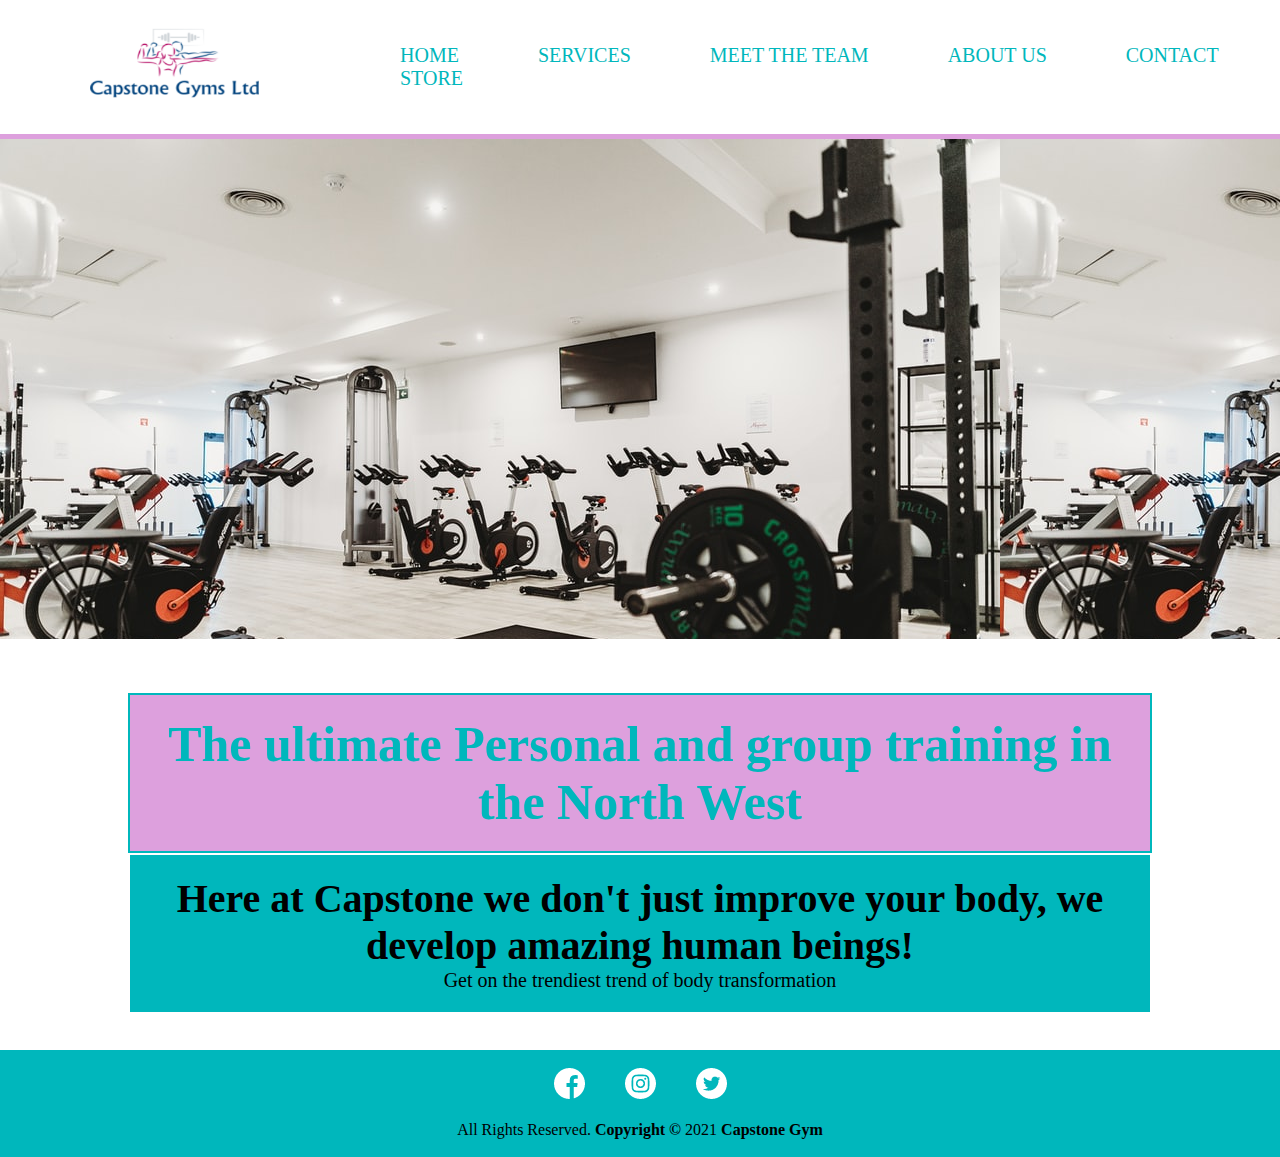
<file: index.html>
<!DOCTYPE html>
<html lang="en">

<head>
    <meta charset="UTF-8">
    <meta http-equiv="X-UA-Compatible" content="IE=edge">
    <meta name="viewport" content="width=device-width, initial-scale=1.0">
    <link rel="stylesheet" href="css/background.css">
    <title>Home - Capstone Gym</title>
</head>

<body>

    <div class="navbar">
    <a href="index.html"> <img src="images/CGLTD.PNG" height="130" width="300"></a>
        <nav>
            <ul>
                <li><a href="index.html">Home</a></li>
                <li><a href="services.html">Services</a></li>
                <li><a href="team.html">Meet the Team</a></li>
                <li><a href="About.html">About Us</a></li>
                <li><a href="contact.html">Contact</a></li>
                <li><a href="store.html">Store</a></li>
                
            </ul>
        </nav>
    </div>

    <div class="background">
</div><br /><br /><br />
        <div class="header" style=" width:80%;  margin-left:auto;  margin-right:auto;">        
        <h1>The ultimate Personal and group training in the North West</h1>  
    </div>
        <div class="content" style=" width:80%;  margin-left:auto;  margin-right:auto;">
        <h1>Here at Capstone we don't just improve your body, we develop amazing human beings!</h1>
        <p>Get on the trendiest trend of body transformation</p>
    </div>
    
    <br /><br />

<div id="footer">
<br />
    <a href="https://www.facebook.com/"><img src="images/fb.png" alt="fb"></a>&nbsp &nbsp&nbsp &nbsp&nbsp &nbsp
        <a href="https://www.instagram.com/"><img src="images/ig.png" alt="ig"></a>&nbsp &nbsp&nbsp &nbsp&nbsp &nbsp
        <a href="https://www.twitter.com/"><img src="images/twitter.png" alt="twitter"></a>
        <br/><br/>
<p>All Rights Reserved.<strong> Copyright &#169; </strong> 2021 <strong>Capstone Gym </strong></p><br/>
    
    </div>

</body>

</html>
</file>
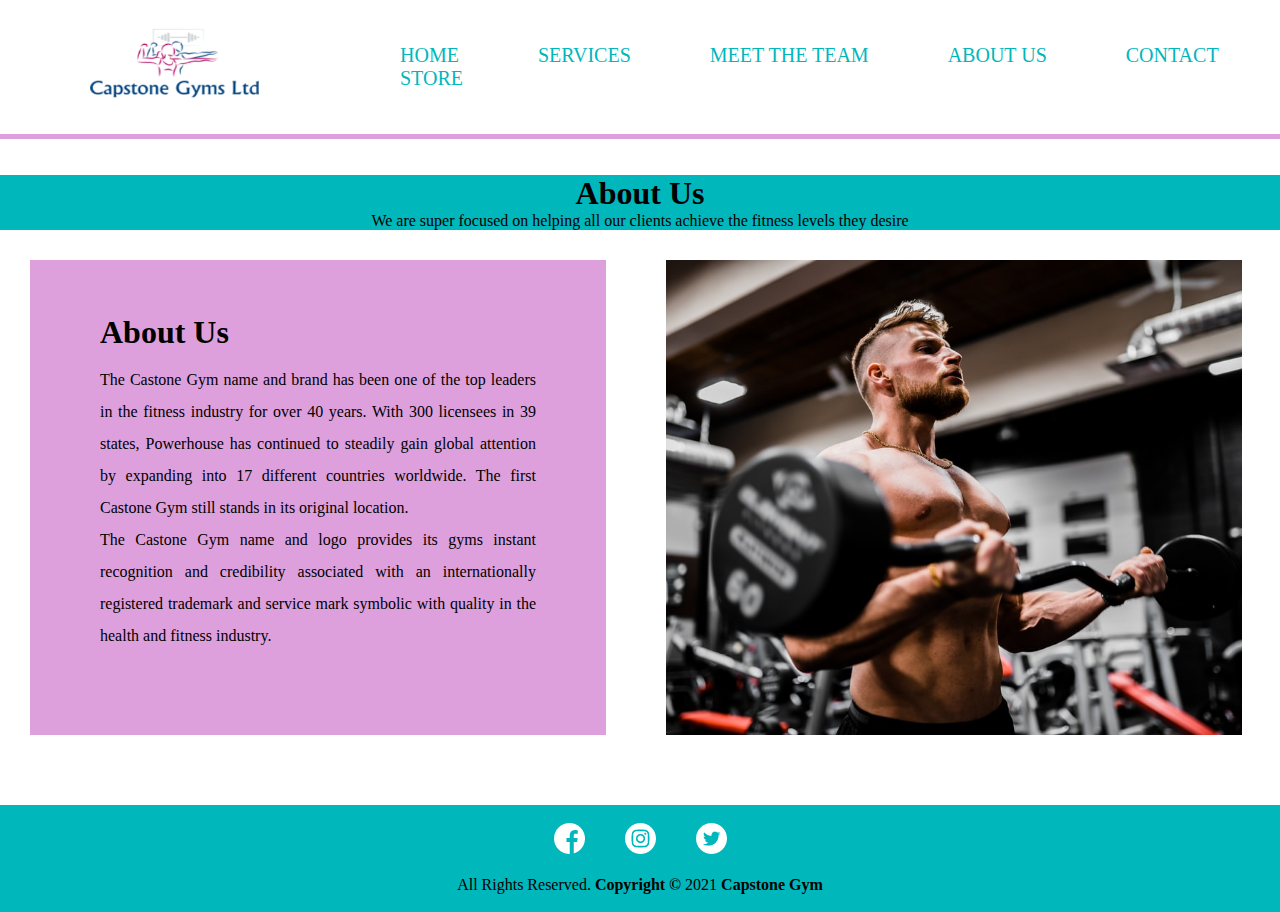
<file: About.html>
<!DOCTYPE html>
<html lang="en">
<head>
    <meta charset="UTF-8">
    <meta http-equiv="X-UA-Compatible" content="IE=edge">
    <meta name="viewport" content="width=device-width, initial-scale=1.0">
    <link rel="stylesheet" href="css/background.css">
    <title>About - Capstone Gym</title>
</head>

<body>
    <div class="navbar">
    <a href="index.html"> <img src="images/CGLTD.PNG" height="130" width="300"></a>
        <nav>
            <ul>
                <li><a href="index.html">Home</a></li>
                <li><a href="services.html">Services</a></li>
                <li><a href="team.html">Meet the Team</a></li>
                <li><a href="About.html">About Us</a></li>
                <li><a href="contact.html">Contact</a></li>
                <li><a href="store.html">Store</a></li>
            </ul>
        </nav>
    </div>
    <br /><br />
    <div class="about-section">
        <h1 style="text-align:center">About Us</h1>
        <p style="text-align:center">We are super focused on helping all our clients achieve the fitness levels they desire</p>
    
    </div>
    


    <div class="column-2">
            <h1>About Us</h1>
            <p style=" text-align: justify;">
            
            The Castone Gym name and brand has been one of the top leaders in the fitness industry for over 40 years. With 300 licensees in 39 states, Powerhouse has continued to steadily gain global attention by expanding into 17 different countries worldwide. The first Castone Gym still stands in its original location.
            </p><p style=" text-align: justify;">
The Castone Gym name and logo provides its gyms instant recognition and credibility associated with an internationally registered trademark and service mark symbolic with quality in the health and fitness industry.

</p>
        </div>
        <div class="column-2 large-profile">
</div>
    
    <div id="footer">
<br />
    <a href="https://www.facebook.com/"><img src="images/fb.png" alt="fb"></a>&nbsp &nbsp&nbsp &nbsp&nbsp &nbsp
        <a href="https://www.instagram.com/"><img src="images/ig.png" alt="ig"></a>&nbsp &nbsp&nbsp &nbsp&nbsp &nbsp
        <a href="https://www.twitter.com/"><img src="images/twitter.png" alt="twitter"></a>
        <br/><br/>
<p>All Rights Reserved.<strong> Copyright &#169; </strong> 2021 <strong>Capstone Gym </strong></p><br/>
    
    </div>
</body>
</html>
</file>
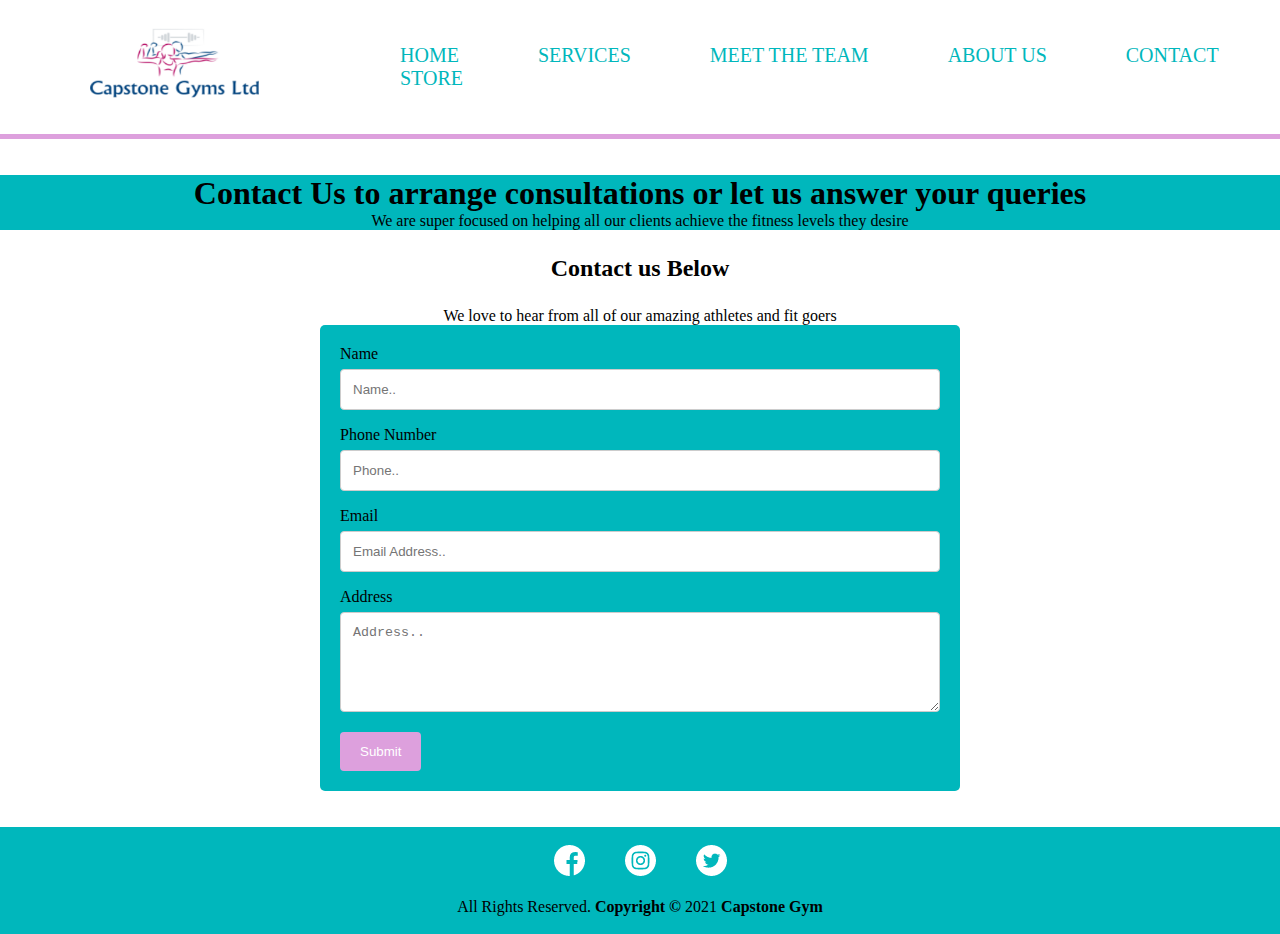
<file: contact.html>
<!DOCTYPE html>
<html lang="en">
<head>
    <meta charset="UTF-8">
    <meta http-equiv="X-UA-Compatible" content="IE=edge">
    <meta name="viewport" content="width=device-width, initial-scale=1.0">
    <title>Contact - Capstone Gym</title>
    <link rel="stylesheet" href="css/background.css">
</head>

<body>
    <div class="navbar">
    <a href="index.html"> <img src="images/CGLTD.PNG" height="130" width="300"></a>
        <nav>
            <ul>
                <li><a href="index.html">Home</a></li>
                <li><a href="services.html">Services</a></li>
                <li><a href="team.html">Meet the Team</a></li>
                <li><a href="About.html">About Us</a></li>
                <li><a href="contact.html">Contact</a></li>
                <li><a href="store.html">Store</a></li>
            </ul>
        </nav>
    </div>
    <br /> <br />
    <div class="about-section">

        <h1 style="text-align: center">Contact Us to arrange consultations or let us answer your queries</h1>
        <p style="text-align:center">We are super focused on helping all our clients achieve the fitness levels they desire</p>
    
    </div>
    <div class="Contact">
        <h2 style="text-align:center">Contact us Below</h2>
        <p style="text-align:center">We love to hear from all of our amazing athletes and fit goers</p>

        <div class="container">
    <form action="/action_page.php">
        <label for="Name">Name</label>
        <input type="text" id="Name" name="Name" placeholder="Name.." required>

    <label for="phone">Phone Number</label>
    <input type="text" id="phone" name="phone" placeholder="Phone.." required>
    <br />
    
    <label for="Email">Email</label>
    <input type="text" id="Email" name="Email Address" placeholder="Email Address.." required>
    
    <label for="Address">Address</label>
    <textarea id="Address" name="Address" placeholder="Address.." style="height:100px"></textarea>
    <br />
    <input type="submit" value="Submit">
    </div>
    <br/><br/>
    <div id="footer">
<br />
    <a href="https://www.facebook.com/"><img src="images/fb.png" alt="fb"></a>&nbsp &nbsp&nbsp &nbsp&nbsp &nbsp
        <a href="https://www.instagram.com/"><img src="images/ig.png" alt="ig"></a>&nbsp &nbsp&nbsp &nbsp&nbsp &nbsp
        <a href="https://www.twitter.com/"><img src="images/twitter.png" alt="twitter"></a>
        <br/><br/>
<p>All Rights Reserved.<strong> Copyright &#169; </strong> 2021 <strong>Capstone Gym </strong></p><br/>
    
    </div>
</body>
</html>
</file>
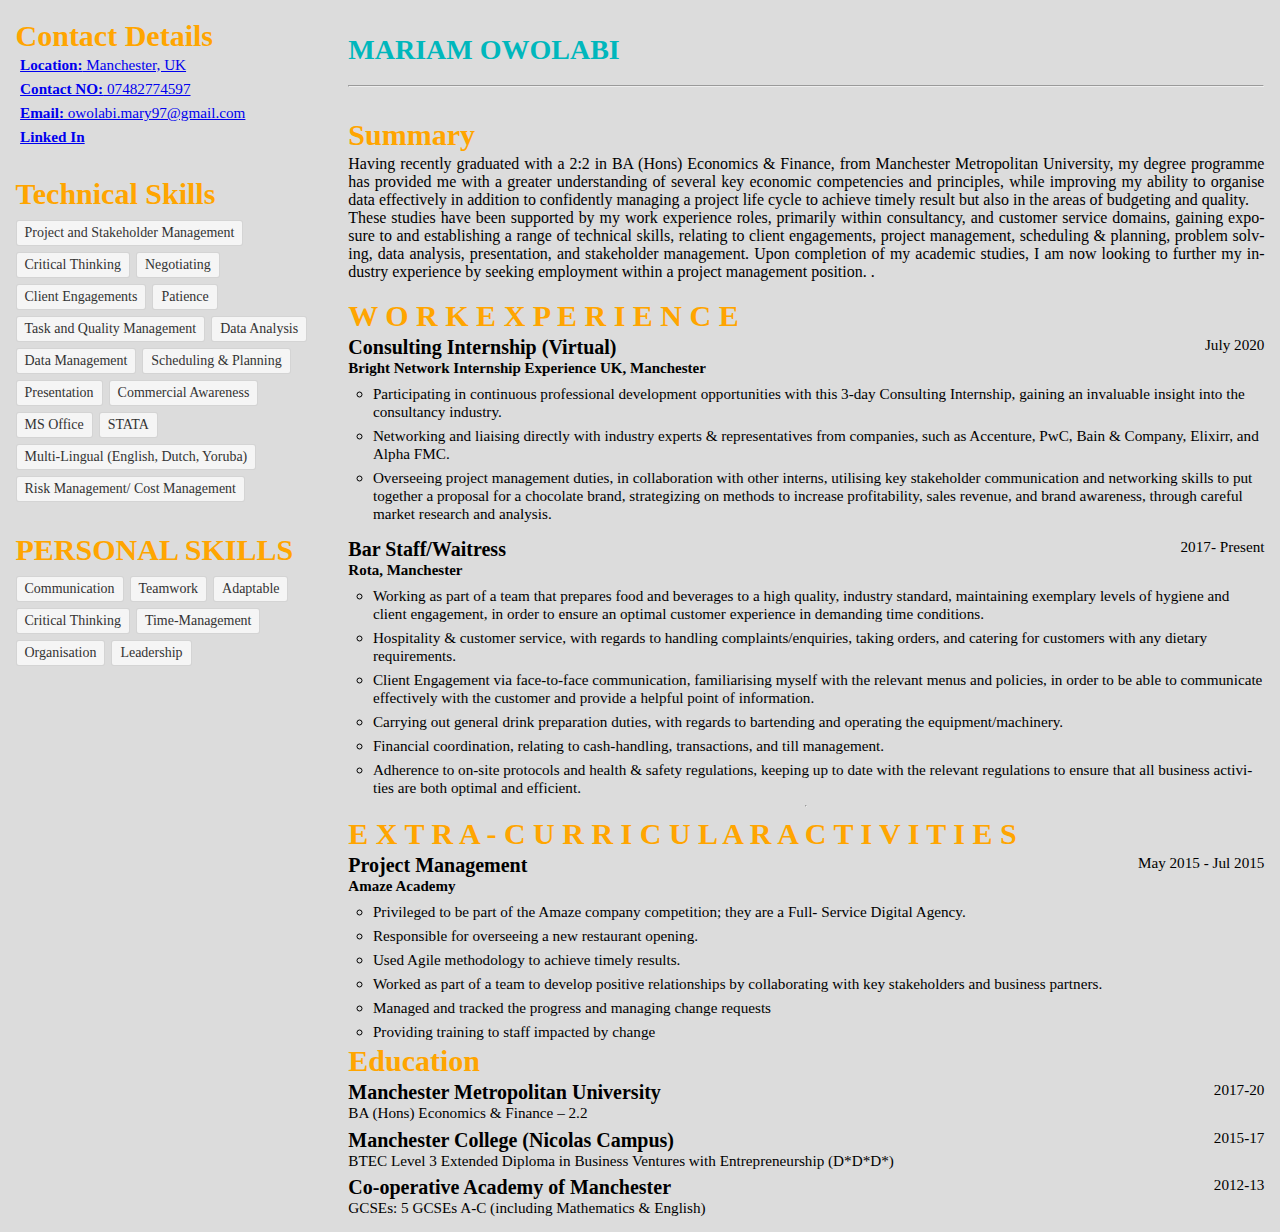
<file: cv.html>
﻿<!DOCTYPE html>
<html lang="en" moznomarginboxes>
    <head>
        <meta charset="utf-8" />
        <meta http-equiv="X-UA-Compatible" content="IE=edge;chrome=1" />
        <meta http-equiv="Content-Type" content="text/html;charset=UTF-8" />
  

        
        <link rel="stylesheet" type="text/css" href="css/styles.css" />
        <style>
        h6
        {
            color:Orange;
            font-size:30px;
            margin-top:3px;
            margin-bottom:3px;

            }
            h1
            {
                color:#00B7BC;
            
                }
            section{
border-bottom: 3px solid  color:#00B7BC;
}

body
{
    background-color:#DCDCDC;
    }
        
        </style>
        <title>CV</title>
    </head>
    <body class="letter">
        <section id="save">
            <section class="sheet">
                <aside>
                    <section class="contact">
                        <h6>Contact Details</h6>
                        <ul>
                            <li>
                                <p><i class="fa fa-map-marker-alt" title="Location"></i> <a href="https://google.com"><strong>Location:</strong> Manchester, UK</a></p>
                            </li>
                            <li>
                                <p><i class="fa fa-phone" title="Cell phone"></i> <a href="tel:07482774597"><strong>Contact NO:</strong> 07482774597</a></p>
                            </li>
                            <li>
                                <p><i class="fa fa-envelope" title="Email"></i> <a href="mailto:owolabi.mary97@gmail.com "><strong>Email:</strong> owolabi.mary97@gmail.com </a></p>
                            </li>
                            <li>
                                <p><i class="fa fa-globe-americas" title="Website"></i> <a href="www.linkedin.com/in/mariam-owolabi-5144a3195/"><strong>Linked In</strong> </a></p>
                            </li>
                        
                        </ul>
                    </section>
                    <section class="skills">
                        <h6>Technical Skills</h6>
                        <ul>
                            <li><span>Project and Stakeholder Management</span></li>
                            <li><span>Critical Thinking</span></li>
                            <li><span>Negotiating </span></li>
                            <li><span>Client Engagements</span></li>
                            <li><span>Patience </span></li>
                            <li><span>Task and Quality Management </span></li>
                            <li><span>Data Analysis</span></li>
                            <li><span>Data Management</span></li>
                            <li><span>Scheduling & Planning</span></li>
                            <li><span>Presentation</span></li>
                            <li><span>Commercial Awareness</span></li>
                            <li><span>MS Office</span></li> 
                            <li><span>STATA</span></li>
                            <li><span>Multi-Lingual (English, Dutch, Yoruba)</span></li>
                            <li><span>Risk Management/ Cost Management </span></li>
                            
                        </ul>
                    </section>
                    <section class="skills">
                        <h6>PERSONAL SKILLS</h6>
                        <ul>
                            <li><span>Communication</span></li>
                            <li><span>Teamwork</span></li>
                            <li><span>Adaptable</span></li>
                            <li><span>Critical Thinking</span></li>
                            <li><span>Time-Management</span></li>
                            <li><span>Organisation</span></li>
                            <li><span>Leadership</span></li>

                        </ul>
                    </section>
                    <section class="references">
                
                    </section>
                </aside>
                <section>
                    <header class="name" aria-label="MARIAM OWOLABI">

                        <h1 style="font-size:28px;">MARIAM OWOLABI</h1>
                        
                        <hr class="new1" />
                        
                    </header>
                    <section>
                        <section class="summary">
                            <h6>Summary</h6>
                            <p style="text-align:justify">Having recently graduated with a 2:2 in BA (Hons) Economics & Finance, from Manchester Metropolitan University, my degree programme has provided me with a greater understanding of several key economic competencies and principles, while improving my ability to organise data effectively in addition to confidently managing a project life cycle to achieve timely result but also in the areas of budgeting and quality. 
                            </p><p style="text-align:justify">
These studies have been supported by my work experience roles, primarily within consultancy, and customer service domains, gaining exposure to and establishing a range of technical skills, relating to client engagements, project management, scheduling & planning, problem solving, data analysis, presentation, and stakeholder management. Upon completion of my academic studies, I am now looking to further my industry experience by seeking employment within a project management position.
.</p>
                        </section>
                        <section class="experience">
                            <h6>W O R K   E X P E R I E N C E</h6>
                            <ol>
                                <li>
                                    <header>
                                        <p  style="font-size:20px; font-weight:bold;">Consulting Internship (Virtual)</p>
                                        <time>July 2020</time>
                                    </header>
                                    <span style="font-size:15px; font-weight:bold;">Bright Network Internship Experience UK, Manchester </span>
                                    <ul>
                                        <li>Participating in continuous professional development opportunities with this 3-day Consulting Internship, gaining an invaluable insight into the consultancy industry.</li>
<li>Networking and liaising directly with industry experts & representatives from companies, such as Accenture, PwC, Bain & Company, Elixirr, and Alpha FMC. </li>
<li>Overseeing project management duties, in collaboration with other interns, utilising key stakeholder communication and networking skills to put together a proposal for a chocolate brand, strategizing on methods to increase profitability, sales revenue, and brand awareness, through careful market research and analysis.
</li>

                                    </ul>
                                </li>
                                <li>
                                    <header>
                                        <p style="font-size:20px; font-weight:bold;">Bar Staff/Waitress</p>
                                        <time>2017- Present</time>
                                    </header>
                                    <span style="font-size:15px; font-weight:bold;">Rota, Manchester </span>
                                    <ul>
                                        <li>Working as part of a team that prepares food and beverages to a high quality, industry standard, maintaining exemplary levels of hygiene and client engagement, in order to ensure an optimal customer experience in demanding time conditions.</li>
<li>	Hospitality & customer service, with regards to handling complaints/enquiries, taking orders, and catering for customers with any dietary requirements.</li>
<li>Client Engagement via face-to-face communication, familiarising myself with the relevant menus and policies, in order to be able to communicate effectively with the customer and provide a helpful point of information.</li>
<li>Carrying out general drink preparation duties, with regards to bartending and operating the equipment/machinery.</li>
<li>	Financial coordination, relating to cash-handling, transactions, and till management.</li>
<li>Adherence to on-site protocols and health & safety regulations, keeping up to date with the relevant regulations to ensure that all business activities are both optimal and efficient. 
</li>
                                    </ul>
                                </li>
                            
                            </ol>
                        </section>

                        <hr class="new1" />

                        <section class="experience">
                            <h6>E X T R A - C U R R I C U L A R    A C T I V I T I E S</h6>
                            <ol>
                                <li>
                                    <header>
                                        <p style="font-size:20px; font-weight:bold;">Project Management </p>
                                        <time> May 2015 - Jul 2015</time>
                                    </header>
                                    <span  style="font-size:15px; font-weight:bold;">Amaze Academy  </span>
                                    <ul>
                                        <li>
                                    Privileged to be part of the Amaze company competition; they are a Full- Service Digital Agency.     </li>
<li>Responsible for overseeing a new restaurant opening.    </li>
<li>Used Agile methodology to achieve timely results.    </li>
<li>Worked as part of a team to develop positive relationships by collaborating with key stakeholders and business partners.    </li>
<li>Managed and tracked the progress and managing change requests     </li>
<li>Providing training to staff impacted by change

                                        
                                        </li>

                                    </ul>
                                </li>
                            
                            
                            </ol>
                        </section>

                        <section class="education">
                            <h6>Education</h6>
                            <ol>
                                <li>
                                    <div>
                                        <p style="font-size:20px; font-weight:bold;">Manchester Metropolitan University </p>
                                        <time>2017-20</time>
                                    </div>
                                    <div>
                                        <span>BA (Hons) Economics & Finance – 2.2</span>
                                        <span></span>
                                    </div>
                                </li>
                                <li>
                                    <div>
                                        <p  style="font-size:20px; font-weight:bold;">Manchester College (Nicolas Campus) </p>
                                        <time>2015-17</time>
                                    </div>
                                    <div>
                                        <span>BTEC Level 3 Extended Diploma in Business Ventures with Entrepreneurship (D*D*D*)</span>
                                    <span></span>
                                    </div>
                                </li>
                                <li>
                                    <div>
                                        <p  style="font-size:20px; font-weight:bold;">Co-operative Academy of Manchester  </p>
                                        <time>2012-13</time>
                                    </div>
                                    <div>
                                        <span>GCSEs: 5 GCSEs A-C (including Mathematics & English)</span>
<span></span>
                                    </div>
                                </li>
                            </ol>
                        </section>
                    </section>
                </section>
            </section>
        </section>
        <!-- Script to make elements authorable and save changes to localStorage -->
    
    </body>

</html>
</file>
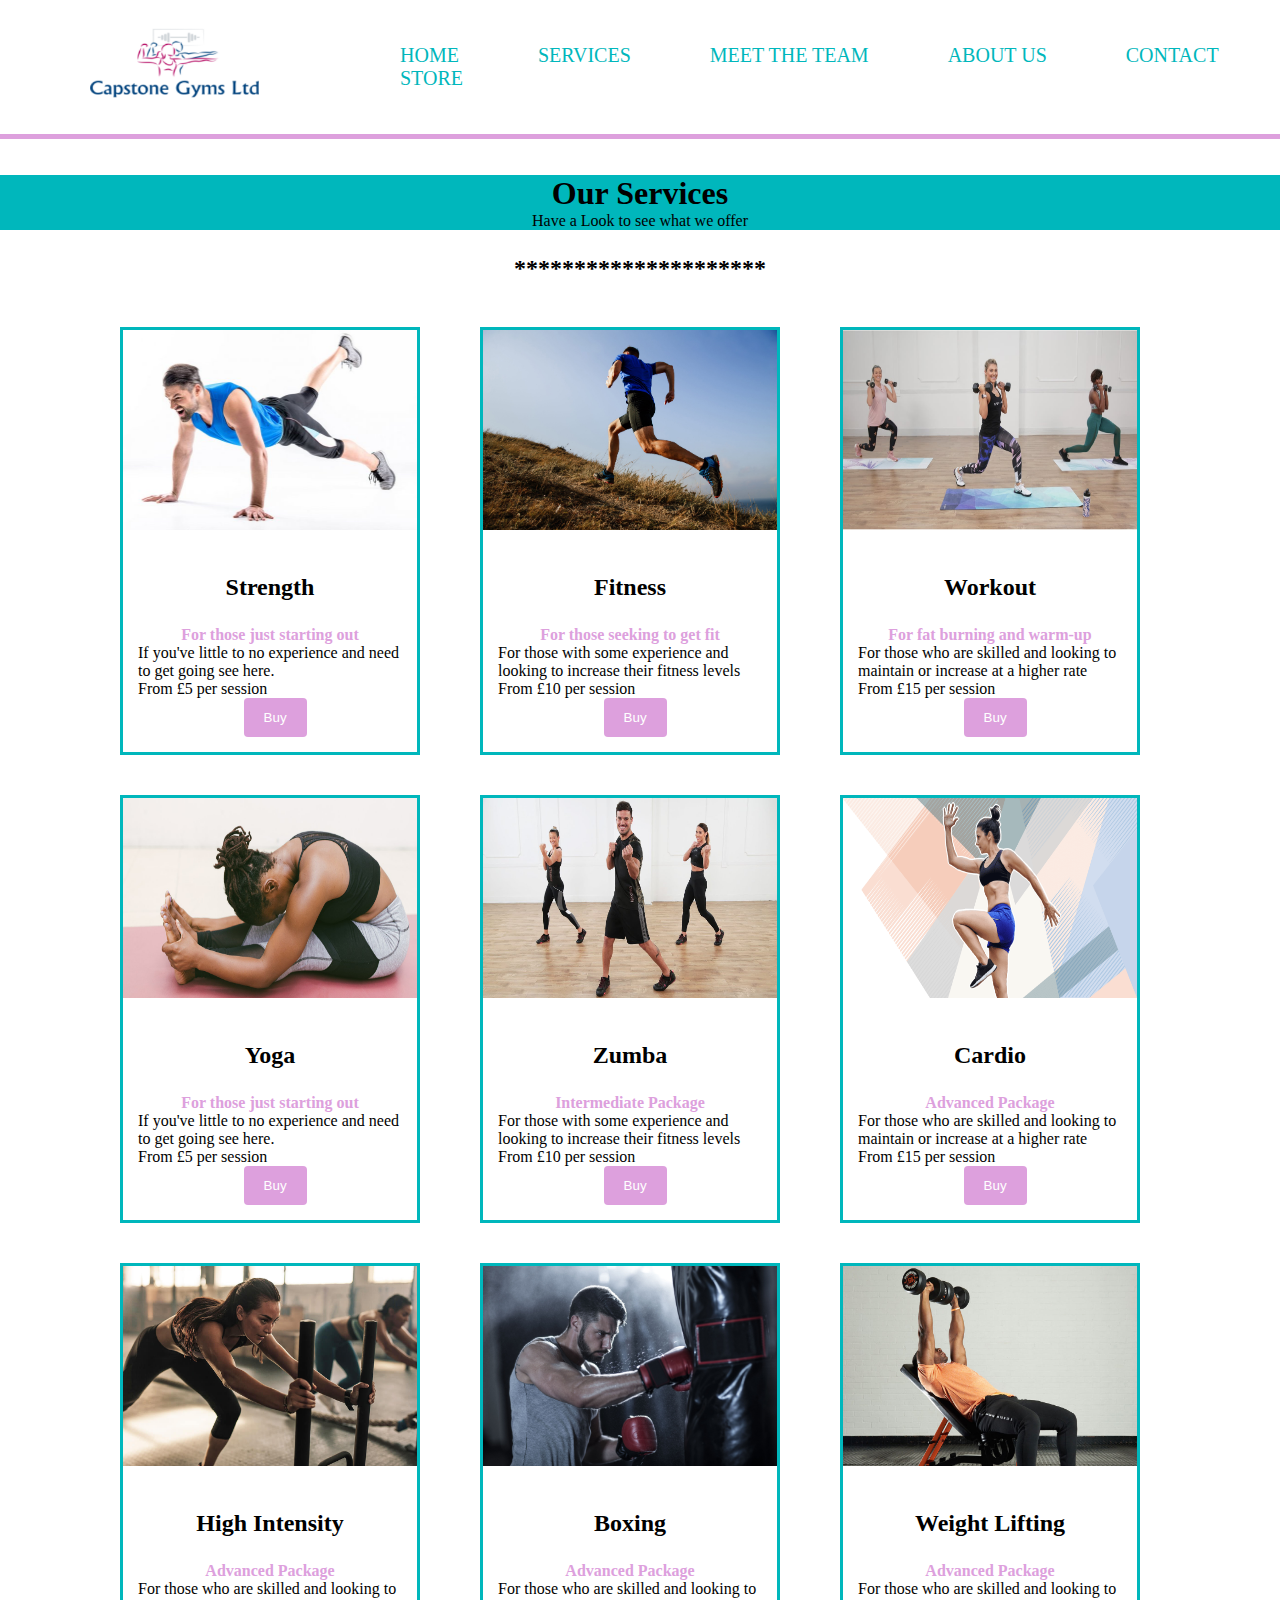
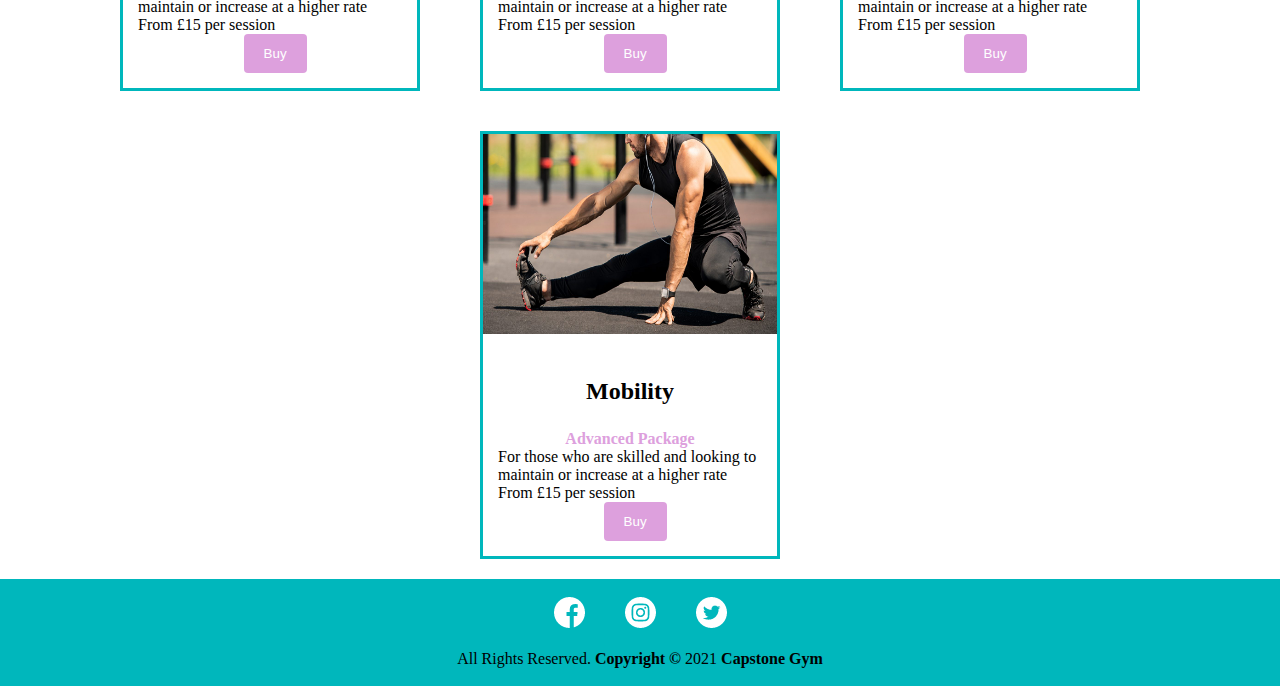
<file: services.html>
<!DOCTYPE html>
<html lang="en">
<head>
    <meta charset="UTF-8">
    <meta http-equiv="X-UA-Compatible" content="IE=edge">
    <meta name="viewport" content="width=device-width, initial-scale=1.0">
    <link rel="stylesheet" href="css/background.css">
    <title>Services - Capstone Gym</title>
</head>

<body>
<div class="navbar">
    <a href="index.html"> <img src="images/CGLTD.PNG" height="130" width="300"></a>
    <nav>
        <ul>
                <li><a href="index.html">Home</a></li>
                <li><a href="services.html">Services</a></li>
                <li><a href="team.html">Meet the Team</a></li>
                <li><a href="About.html">About Us</a></li>
                <li><a href="contact.html">Contact</a></li>
                <li><a href="store.html">Store</a></li>
        </ul>
    </nav>
</div>
<br/><br/>
<div class="about-section">
    <h1 style="text-align:center">Our Services</h1>
    <p style="text-align:center">Have a Look to see what we offer</p>

</div>

<h2 style="text-align:center">*********************</h2>
<div class="row">
    <div class="column">
    <div class="card">
        <img src="images/services/beginnner.jpg" alt="Begin" width="100%" height="200px">
        <div class="innerText">
            <h2>Strength</h2>
            <p class="title">For those just starting out</p>
            <p>If you've little to no experience and need to get going see here.</p>
            <p>From £5 per session</p>
            <a href="cv.html"  target="_blank"><button class="button" >Buy</button></a>
        </div>
    </div>
    </div>
    

    <div class="column">
    <div class="card">
        <img src="images/services/Middle.jpg" alt="inter" width="100%" height="200px">
        <div class="innerText">
        <h2>Fitness</h2>
        <p class="title">For those seeking to get fit</p>
        <p>For those with some experience and looking to increase their fitness levels</p>
        <p>From £10 per session</p>
        <a href="cv.html"  target="_blank"><button class="button" >Buy</button></a>
        </div>
    </div>
    </div>
    
    <div class="column">
    <div class="card">
        <img src="images/services/Advanced.jpg" alt="Advanced" width="100%" height="200px">
        <div class="innerText">
        <h2>Workout</h2>
        <p class="title">For fat burning and warm-up</p>
        <p>For those who are skilled and looking to maintain or increase at a higher rate</p>
        <p>From £15 per session</p>
    <a href="cv.html"  target="_blank"><button class="button" >Buy</button></a>
        </div>
    </div>
    </div>

    <div class="column">
        <div class="card">
            <img src="images/services/yoga_woman_stretching.jpeg" alt="yoga" width="100%" height="200px">
            <div class="innerText">
                <h2>Yoga</h2>
                <p class="title">For those just starting out</p>
                <p>If you've little to no experience and need to get going see here.</p>
                <p>From £5 per session</p>
    <a href="cv.html"  target="_blank"><button class="button" >Buy</button></a>
            </div>
        </div>
    </div>
    
    <div class="column">
        <div class="card">
            <img src="images/services/zumba.jpg" alt="zumba" width="100%" height="200px">
            <div class="innerText">
                <h2>Zumba</h2>
                <p class="title">Intermediate Package</p>
                <p>For those with some experience and looking to increase their fitness levels</p>
                <p>From £10 per session</p>
                <a href="cv.html"  target="_blank"><button class="button" >Buy</button></a>
            </div>
        </div>
    </div>
    
    <div class="column">
        <div class="card">
            <img src="images/services/cardio.png" alt="cardio" width="100%" height="200px">
            <div class="innerText">
                <h2>Cardio</h2>
                <p class="title">Advanced Package</p>
                <p>For those who are skilled and looking to maintain or increase at a higher rate</p>
                <p>From £15 per session</p>
                <a href="cv.html" target="_blank"><button class="button" >Buy</button></a>
            </div>
        </div>
    </div>

    <div class="column">
        <div class="card">
            <img src="images/services/high_intensity.jpg" alt="high intensity" width="100%" height="200px">
            <div class="innerText">
                <h2>High Intensity</h2>
                <p class="title">Advanced Package</p>
                <p>For those who are skilled and looking to maintain or increase at a higher rate</p>
                <p>From £15 per session</p>
            <a href="cv.html" target="_blank"><button class="button" >Buy</button></a>
            </div>
        </div>
    </div>

    <div class="column">
        <div class="card">
            <img src="images/services/boxing.jpg" alt="boxing" width="100%" height="200px">
            <div class="innerText">
                <h2>Boxing</h2>
                <p class="title">Advanced Package</p>
                <p>For those who are skilled and looking to maintain or increase at a higher rate</p>
                <p>From £15 per session</p>
            <a href="cv.html" target="_blank"><button class="button" >Buy</button></a>
            </div>
        </div>
    </div>

    <div class="column">
        <div class="card">
            <img src="images/services/weight.jpg" alt="weight" width="100%" height="200px">
            <div class="innerText">
                <h2>Weight Lifting</h2>
                <p class="title">Advanced Package</p>
                <p>For those who are skilled and looking to maintain or increase at a higher rate</p>
                <p>From £15 per session</p>
                <a href="cv.html" target="_blank"><button class="button" >Buy</button></a>
            </div>
        </div>
    </div>
    <div class="column" style="border: white ! important;"></div>
    <div class="column">
        <div class="card">
            <img src="images/services/mobility.jpg" alt="Mobility" width="100%" height="200px">
            <div class="innerText">
                <h2>Mobility</h2>
                <p class="title">Advanced Package</p>
                <p>For those who are skilled and looking to maintain or increase at a higher rate</p>
                <p>From £15 per session</p>
            <a href="cv.html" target="_blank"><button class="button" >Buy</button></a>
            </div>
        </div>
    </div>

</div>
<div>
<div id="footer">
    <br />
    <a href="https://www.facebook.com/"><img src="images/fb.png" alt="fb"></a>&nbsp &nbsp&nbsp &nbsp&nbsp &nbsp
        <a href="https://www.instagram.com/"><img src="images/ig.png" alt="ig"></a>&nbsp &nbsp&nbsp &nbsp&nbsp &nbsp
        <a href="https://www.twitter.com/"><img src="images/twitter.png" alt="twitter"></a>
        <br/><br/>
<p>All Rights Reserved.<strong> Copyright &#169; </strong> 2021 <strong>Capstone Gym </strong></p><br/>
    
    </footer></div>
</body>

</html>
</file>
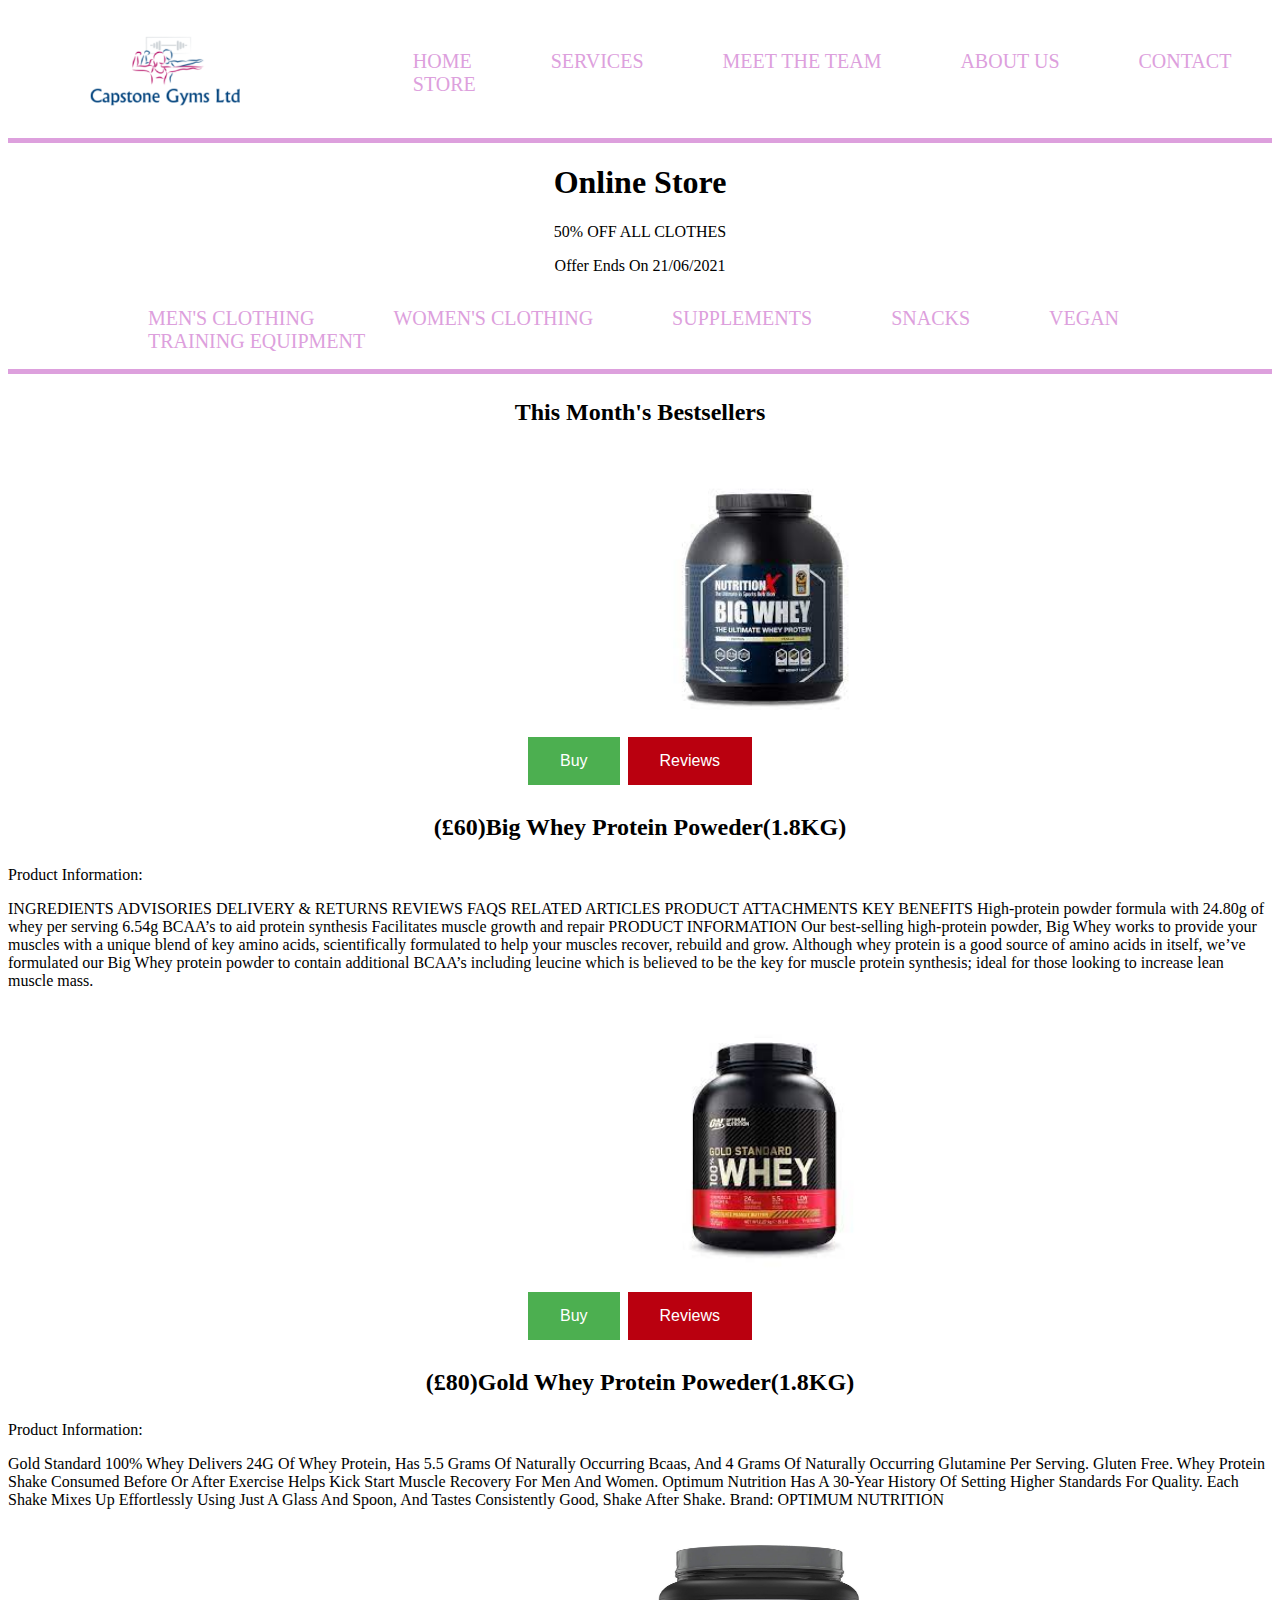
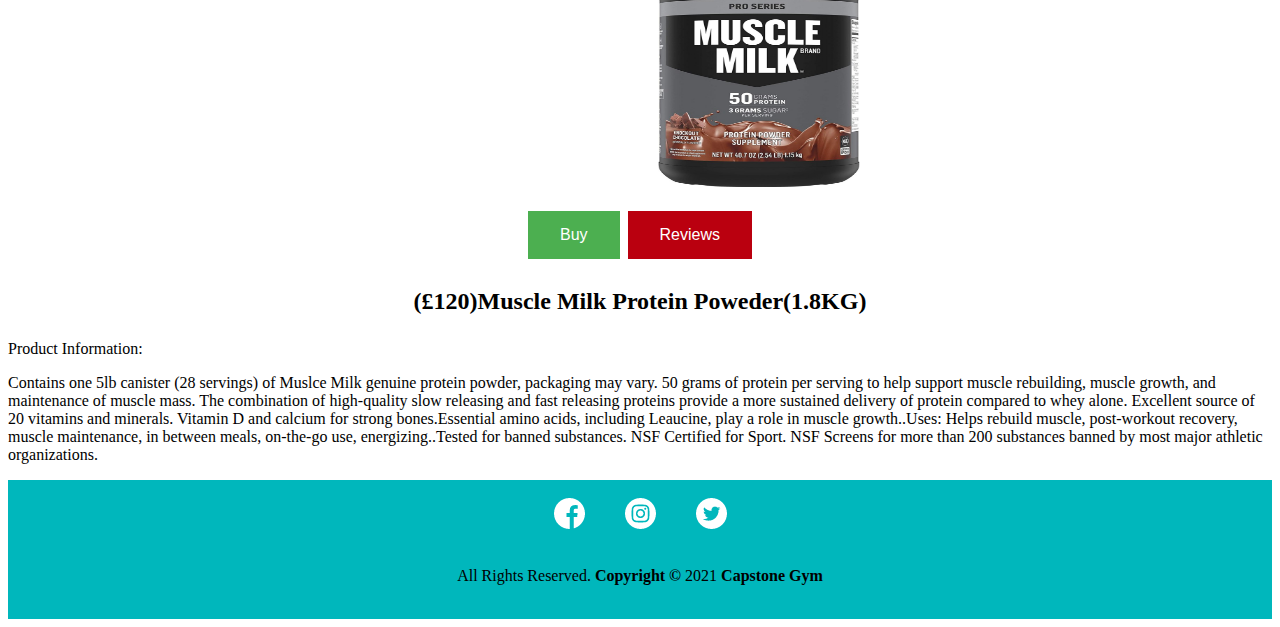
<file: store.html>
<!DOCTYPE html>
<html lang="en">
<head>
    <meta charset="UTF-8">
    <meta http-equiv="X-UA-Compatible" content="IE=edge">
    <meta name="viewport" content="width=device-width, initial-scale=1.0">
    <title>Store</title>
</head>
<style>
{
    padding:0;
    margin:0;
}


.navbar {
    display:flex;
    justify-content: space-between;
    align-items: center;
    padding:0 25px;
    border-bottom:5px solid plum;
}

.navbar ul li {
    display:inline-block;
    margin-left:50px;
    padding-left: 25px;
}

.background {
    background:url("weight.jpg ");
    text-align:center;
    padding: 250px 50px;
}

.background h1,h2 {
    margin:25px 0;
}

.navbar ul li a {
    text-decoration: none;
    display: inline-block;
    color: plum;
    text-transform: uppercase;
    font-size: 20px;
}

li a:hover:not(.active){
    background-color: cyan;
    }
    
    .active{
    background-color: unset;
    }

    .icon{
        text-align: center;
        padding: 20px;
    }
#footer {
	position: relative;
	left: 0;
	bottom: 0;
	width: 100%;
	background-color: #00B7BC;
	color: black;
	text-align: center;
	clear: both;
}           
</style>
<body>
    <div class="navbar">
        <img src="CGLTD.PNG" height="130" width="300">
        <nav>
            <ul>
                <li><a href="index.html">Home</a></li>
                <li><a href="services.html">Services</a></li>
                <li><a href="team.html">Meet the Team</a></li>
                <li><a href="About.html">About Us</a></li>
                <li><a href="contact.html">Contact</a></li>
                <li><a href="store.html">Store</a></li>
            </ul>
        </nav>
    </div>
    <div class="about-section">
        <h1 style="text-align:center">Online Store</h1>
        <p style="text-align:center">50% OFF ALL CLOTHES</p>
        <p style="text-align:center">Offer Ends On 21/06/2021</p>
    </div>
    <div class="navbar">
        <nav>
            <ul>
                <li><a href="men_gym.html">Men's Clothing</a></li>
                <li><a href="women_gym.html">Women's Clothing</a></li>
                <li><a href="supplements.html">Supplements</a></li>
                <li><a href="snacks.html">Snacks</a></li>
                <li><a href="vegan.html">Vegan</a></li>
                <li><a href="training_equipment.html">Training Equipment</a></li>
            </ul>
        </nav>
    </div>
    <h2 style="text-align:center">This Month's Bestsellers</h2>
    <div class="row">
        <div class="column">
        <div class="card">
            <img src="bigwhey.PNG" alt="bigman" width="252" height="242" style="vertical-align:middle;margin:20px 630px">
            <div class="container">
                <style>
                    .button {
                    border: none;
                    color: white;
                    padding: 15px 32px;
                    text-align: center;
                    text-decoration: none;
                    display: inline-block;
                    font-size: 16px;
                    margin: 4px 2px;
                    cursor: pointer;
                    }
                    
                    .button1 {background-color: #4CAF50;}
                    .button2 {background-color: #ba000f;}
                    </style>
            <center><button class="button button1">Buy</button>
            <button class="button button2">Reviews</button></center>
            <h2 style="text-align:center">(£60)Big Whey Protein Poweder(1.8KG)</h2>
            <p class="title">Product Information:</p>
            <p>
                INGREDIENTS
                ADVISORIES
                DELIVERY & RETURNS
                REVIEWS
                FAQS
                RELATED ARTICLES
                PRODUCT ATTACHMENTS
                KEY BENEFITS
                High-protein powder formula with 24.80g of whey per serving
                6.54g BCAA’s to aid protein synthesis
                Facilitates muscle growth and repair
                PRODUCT INFORMATION
                Our best-selling high-protein powder, Big Whey works to provide your muscles with a unique blend of key amino acids, scientifically formulated to help your muscles recover, rebuild and grow. Although whey protein is a good source of amino acids in itself, we’ve formulated our Big Whey protein powder to contain additional BCAA’s including leucine which is believed to be the key for muscle protein synthesis; ideal for those looking to increase lean muscle mass.</p>
    
            </div>
        </div>
        </div>
        <div class="row">
            <div class="column">
            <div class="card">
                <img src="goldwhey.PNG" alt="goldman" width="252" height="242" style="vertical-align:middle;margin:20px 630px">
                <div class="container">
                    <style>
                        .button {
                        border: none;
                        color: white;
                        padding: 15px 32px;
                        text-align: center;
                        text-decoration: none;
                        display: inline-block;
                        font-size: 16px;
                        margin: 4px 2px;
                        cursor: pointer;
                        }
                        
                        .button1 {background-color: #4CAF50;}
                        .button2 {background-color: #ba000f;}
                        </style>
                <center><button class="button button1">Buy</button>
                <button class="button button2">Reviews</button></center>
                <h2 style="text-align:center">(£80)Gold Whey Protein Poweder(1.8KG)</h2>
                <p class="title">Product Information:</p>
                <p>
                    Gold Standard 100% Whey Delivers 24G Of Whey Protein, Has 5.5 Grams Of Naturally Occurring Bcaas, And 4 Grams Of Naturally Occurring Glutamine Per Serving. Gluten Free.
                    Whey Protein Shake Consumed Before Or After Exercise Helps Kick Start Muscle Recovery For Men And Women.
                    Optimum Nutrition Has A 30-Year History Of Setting Higher Standards For Quality. Each Shake Mixes Up Effortlessly Using Just A Glass And Spoon, And Tastes Consistently Good, Shake After Shake.
                    Brand: OPTIMUM NUTRITION
                </div>
            </div>
            </div>
        <div class="row">
            <div class="column">
            <div class="card">
                <img src="muscle_milk.PNG" alt="goldman" width="202" height="242" style="vertical-align:middle;margin:20px 650px">
                <div class="container">
                    <style>
                        .button {
                        border: none;
                        color: white;
                        padding: 15px 32px;
                        text-align: center;
                        text-decoration: none;
                        display: inline-block;
                        font-size: 16px;
                        margin: 4px 2px;
                        cursor: pointer;
                        }
                        
                        .button1 {background-color: #4CAF50;}
                        .button2 {background-color: #ba000f;}
                        </style>
                <center><button class="button button1">Buy</button>
                <button class="button button2">Reviews</button></center>
                <h2 style="text-align:center">(£120)Muscle Milk Protein Poweder(1.8KG)</h2>
                <p class="title">Product Information:</p>
                <p>
                    Contains one 5lb canister (28 servings) of Muslce Milk genuine protein powder, packaging may vary.
    50 grams of protein per serving to help support muscle rebuilding, muscle growth, and maintenance of muscle mass.
    The combination of high-quality slow releasing and fast releasing proteins provide a more sustained delivery of protein compared to whey alone.
    Excellent source of 20 vitamins and minerals.
    Vitamin D and calcium for strong bones.Essential amino acids, including Leaucine, play a role in muscle growth..Uses: Helps rebuild muscle, post-workout recovery, muscle maintenance, in between meals, on-the-go use, energizing..Tested for banned substances. NSF Certified for Sport. NSF Screens for more than 200 substances banned by most major athletic organizations.
                </div>
            </div>
            </div>
            <div id="footer">
                <br />
                    <a href="https://www.facebook.com/"><img src="images/fb.png" alt="fb"></a>&nbsp &nbsp&nbsp &nbsp&nbsp &nbsp
                        <a href="https://www.instagram.com/"><img src="images/ig.png" alt="ig"></a>&nbsp &nbsp&nbsp &nbsp&nbsp &nbsp
                        <a href="https://www.twitter.com/"><img src="images/twitter.png" alt="twitter"></a>
                        <br/><br/>
                <p>All Rights Reserved.<strong> Copyright &#169; </strong> 2021 <strong>Capstone Gym </strong></p><br/>
                    
                    </div>
    
        
    </div>
    </body>
    </html>
</file>
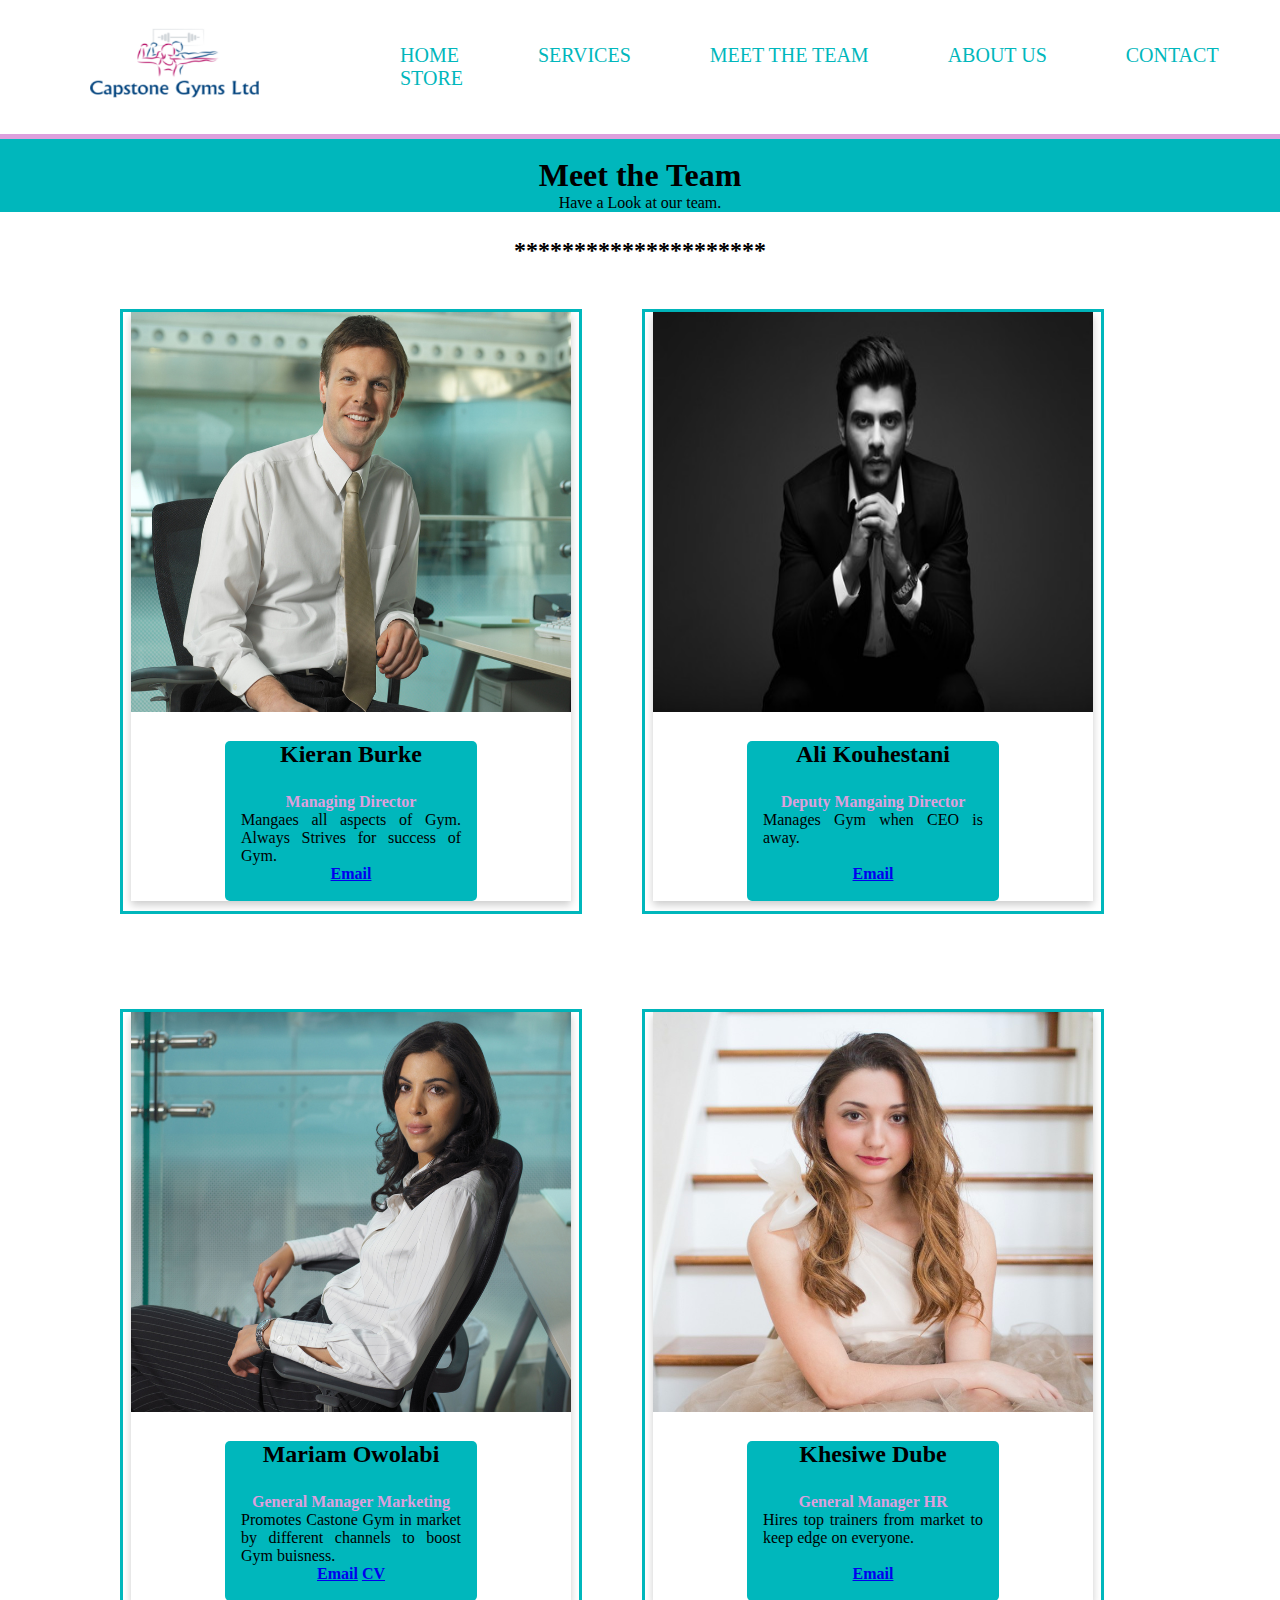
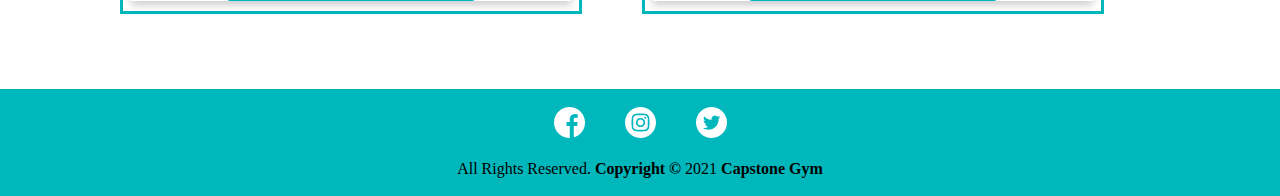
<file: team.html>
<!DOCTYPE html>
<html lang="en">
<head>
    <meta charset="UTF-8">
    <meta http-equiv="X-UA-Compatible" content="IE=edge">
    <meta name="viewport" content="width=device-width, initial-scale=1.0">
    <link rel="stylesheet" href="css/background.css">
    <title>Meet the Team - Capstone Gym</title>
</head>
<style>

*, *:before, *:after {
  box-sizing: inherit;
}
.row{
    display: block;
    width: 1100px;
    height: 700px !important;
    margin-left: auto;
    margin-right: auto;
    background-color: #fff;
}
.column {
  float: left;
  width: 40%;
  margin-bottom: 16px;
  padding: 0 8px;
}



.card {
  box-shadow: 0 4px 8px 0 rgba(0, 0, 0, 0.2);
}

.container {
  padding: 0 16px;
  background-color: #00B7BC !important;
  margin-bottom:10px;
}

.container::after, .row::after {
  content: "";
  clear: both;
  display: table;
}




.button:hover {
  background-color: orange;
}
</style>
<body>
<div class="navbar">
  <a href="index.html"> <img src="images/CGLTD.PNG" height="130" width="300"></a>
    <nav>
        <ul>
                <li><a href="index.html">Home</a></li>
                <li><a href="services.html">Services</a></li>
                <li><a href="team.html">Meet the Team</a></li>
                <li><a href="About.html">About Us</a></li>
                <li><a href="contact.html">Contact</a></li>
                <li><a href="store.html">Store</a></li>
        </ul>
    </nav>
</div>
<div class="about-section">
<br />
    <h1 style="text-align:center">Meet the Team</h1>
    <p style="text-align:center">Have a Look at our team.</p>

</div>

<h2 style="text-align:center">*********************</h2>
<div class="row">
  <div class="column">
    <div class="card">
      <img src="images/2.jpg" alt="Jane" style="width:100%; height:400px;">
      <div class="container">
        <h2>Kieran Burke</h2>
        <p class="title">Managing Director</p>
      <p style="text-align:justify"> Mangaes all aspects of Gym. Always Strives for success of Gym.  </p>
        <p class="title"><a href="mailto:kieran.burke@hotmail.com">Email</a></p>
        <br />
      </div>
    </div>
  </div>

  <div class="column">
    <div class="card">
      <img src="images/4.jpg" alt="Mike" style="width:100%; height:400px;">
      <div class="container">
        <h2>Ali Kouhestani</h2>
        <p class="title">Deputy Mangaing Director</p>
      <p style="text-align:justify">Manages Gym when CEO is away.</p><br />
    <p class="title"><a href="mailto:ali.kouhestani@hotmail.com">Email</a></p>
      <br />
      </div>
    </div>
  </div>
  </div>
  <div class="row">
  <div class="column">
    <div class="card">
      <img src="images/3.jpg" alt="John" style="width:100%; height:400px;">
      <div class="container">
        <h2>Mariam Owolabi</h2>
        <p class="title">General Manager Marketing</p>
  <p style="text-align:justify">Promotes Castone Gym in market by different channels to boost Gym buisness.</p>
        <p class="title"><a href="mailto:mariam.owolabi@hotmail.com">Email</a> <a href="cv.html">CV</a></p>
        
        <br />
      </div>
    </div>
  </div>

  <div class="column">
    <div class="card">
      <img src="images/5.jpg" alt="John" style="width:100%;  height:400px;">
      <div class="container">
        <h2>Khesiwe Dube</h2>
        <p class="title">General Manager HR</p>
  <p style="text-align:justify">Hires top trainers from market to keep edge on everyone.</p><br />
        <p class="title"><a href="mailto:khesiwe.dube@hotmail.com">Email</a></p>
        <br />
        
      </div>
    </div>
  </div>

  </div>
  <div id="footer">
<br />
    <a href="https://www.facebook.com/"><img src="images/fb.png" alt="fb"></a>&nbsp &nbsp&nbsp &nbsp&nbsp &nbsp
        <a href="https://www.instagram.com/"><img src="images/ig.png" alt="ig"></a>&nbsp &nbsp&nbsp &nbsp&nbsp &nbsp
        <a href="https://www.twitter.com/"><img src="images/twitter.png" alt="twitter"></a>
        <br/><br/>
  <p>All Rights Reserved.<strong> Copyright &#169; </strong> 2021 <strong>Capstone Gym </strong></p><br/>
    
    </div>
</body>
</html>
</file>
<file: css/background.css>
body {
	font-family: URWDINCond-Black;
	background-color:white;
}

* {
	padding: 0;
	margin: 0;
}

.navbar {
	display: flex;
	justify-content: space-between;
	align-items: center;
	padding: 0 25px;
	border-bottom: 5px solid plum;
}

.navbar ul li {
	display: inline-block;
	margin-left: 50px;
	padding-left: 25px;
}

.column-2 {
	float: left;
	width: 45%;
	padding: 40px;
	padding-left: 70px;
	padding-right: 70px;
	height: 475px;
	margin: 30px;
	margin-right: 30px;
	margin-bottom: 70px;
	background-color: Plum;
	line-height: 2;
}

.large-profile {
	background: url('../images/large-profile.jpg');
	background-size: cover;
	background-position: center;
}

.background {
	background: url("../images/gym.jpg");
	background-repeat: repeat-x;
	text-align: center;
	padding: 250px 50px;
}

.background h1,
h2 {
	margin: 25px 0;
}

.navbar ul li a {
	text-decoration: none;
	display: inline-block;
	color: #00B7BC;
	text-transform: uppercase;
	font-size: 20px;
}

li a:hover:not(.active) {
	color: plum;
	text-decoration: underline;
}

.active {
	background-color: unset;
}

.icon {
	text-align: center;
	padding: 20px;
}

.header {
	padding: 20px 10px;
	text-align: center;
	background: plum;
	color: #00B7BC;
	font-size: 25px;
	border: solid 2px #00B7BC;
}

.content {
	padding: 20px;
	text-align: center;
	background: #00B7BC;
	font-size: 20px;
	border: solid 2px white;
}

.image {
	height: auto;
	border-radius: 50%;
}

.about-section {
	text-align: center;
	background-color: #00B7BC;
}

input[type=text],
select,
textarea,
email {
	width: 100%;
	padding: 12px;
	border: 1px solid #ccc;
	border-radius: 4px;
	margin-top: 6px;
	margin-bottom: 16px;
}

* {
	box-sizing: border-box;
}

input[type=email],
select,
textarea,
email {
	width: 100%;
	padding: 12px;
	border: 1px solid #ccc;
	border-radius: 4px;
	margin-top: 6px;
	margin-bottom: 16px;
}

.container {
	border-radius: 5px;
	background-color: #00B7BC;
	padding: 20px;
}

input[type=number],
select,
textarea,
number {
	width: 100%;
	padding: 12px;
	border: 1px solid #ccc;
	border-radius: 4px;
	margin-top: 6px;
	margin-bottom: 16px;
}

input[type=submit] {
	background-color: plum;
	color: white;
	padding: 12px 20px;
	border: none;
	border-radius: 4px;
	cursor: pointer;
	float: center;
}

input[type=submit]:hover {
	background-color: plum;
}

.container {
	border-radius: 5px;
	padding: 20px;
	width: 50%;
	margin-left: auto;
	margin-right: auto;
}

.row {
	display: block;
	width: 1100px;
	/*  height: 1000px;*/
	margin-left: auto;
	margin-right: auto;
	background-color: #fff;
}

.column {
	display: block;
	position: relative;
	float: left;
	width: 300px;
	height: auto;
	border-top: 1px;
	border-bottom: 1px;
	border-left: 1px;
	border-right: 1px;
	border: #00B7BC;
	border-style: solid;
	margin-top: 20px;
	margin-bottom: 20px;
	margin-left: 30px;
	margin-right: 30px;
}

.innerText {
	padding: 15px;
}

h2 {
	text-align: center;
}

button {
	background-color: plum;
	color: white;
	padding: 12px 20px;
	border: none;
	border-radius: 4px;
	cursor: pointer;
	margin-left: auto;
	margin-right: auto;
	margin-left: 40%;
}

button:hover {
	opacity: 0.5;
}

.title {
	color: plum;
	text-align: center;
	font-weight: 600;
}


/*footer {
   position: relative;
   left: 0;
   bottom: 0;
   width: 100%;
   background-color: #00B7BC;
   color: black;
   text-align: center;
}*/

#footer {
	position: relative;
	left: 0;
	bottom: 0;
	width: 100%;
	background-color: #00B7BC;
	color: black;
	text-align: center;
	clear: both;
}
</file>
<file: css/styles.css>
@charset "UTF-8";

* {
    min-height: 0;
    min-width: 0;
    box-sizing: border-box;
    transform-origin: 0px 0px 0px;
}

p:blank, li:blank, div:blank, section:blank {
    display: none;
}

p:empty, li:empty, div:empty, section:empty {
    display: none;
}

p:-moz-only-whitespace, li:-moz-only-whitespace, div:-moz-only-whitespace, section:-moz-only-whitespace {
    display: none;
}

/* Page Variables */

:root {
    --main-width: 74%;
    --header-height: 1.2in;
    --sidebar-width: calc(100% - var(--main-width));
}

body {
    font-size: 0.95em;
    margin: 0 auto;
    -ms-text-size-adjust: 100%;
    -webkit-text-size-adjust: 100%;
    -webkit-font-smoothing: antialiased;
    -moz-osx-font-smoothing: grayscale;
    -webkit-tap-highlight-color: transparent;
    text-rendering: optimizeLegibility;
    text-decoration-skip: ink;
    hyphens: auto;
}

#save > section:first-of-type {
    display: flex;
    flex-direction: row;
}

.summary {
    font-size: 105%;
}

/* Misc */

img {
    max-width: 100%;
}

p {
    margin-top: 0;
    margin-bottom: 0;
}

abbr[title] {
    text-decoration: none;
    border: none;
}

ul {
    margin: 0;
    padding: 0;
}

li {
    list-style-type: none;
    padding: 0;
    margin: 0;
}

li + li {
    margin-top: 0.4em;
}

.fa, .fab {
    text-align: center;
    min-width: 1em;
}

li .fa, li .fab {
    margin-right: 0.3em;
}

/* Page layout */

#save > section:first-of-type > aside {
    flex-basis: var(--sidebar-width);
    padding: 0.1618in 0 0.1618in 0.1618in;
    display: flex;
    flex-direction: column;
}

#save > section:first-of-type > aside > section + section {
    margin-top: 2em;
}

#save > section:first-of-type > aside > section:last-child {
    margin-top: auto;
} 

#save > section:first-of-type > section {
    flex-basis: var(--main-width);
    display: flex;
    flex-direction: column;
}

#save > section:first-of-type > section > header {
    flex-basis: var(--header-height);
    flex-grow: 0;
    padding: 0.1618in;
}

#save > section:first-of-type > section > section {
    flex-grow: 1;
    padding: 0.1618in;
    padding-top: 0;
    display: flex;
    flex-direction: column;
}

#save > section:first-of-type > section > section > section + section {
    margin-top: 1em;
}

#save > section:first-of-type > section > section > section:last-child {
    margin-top: auto;
}

.references address {
    font-style: normal;
    font-weight: 300;
}

.references address:first-line {
    font-weight: 400;
}

.references address + address,
.references address + p {
    padding-top: 0.5em;
}

/* Skills */

.skills {
    font-size: 92%;
}

.skills > ul:after {
    content: '';
    display: table;
    clear: both;
}

.skills > ul > li {
    display: block;
    float: left;
    margin: 6px 6px 0 0;
}

.skills > ul > li > span {
    background-color: #f5f5f5;
    border: 1px solid rgba(45, 45, 45, 0.1618);
    border-radius: 3px;
    color: #333;
    padding: 4px 8px;
    display: inline-block;
}

/* Experience & Education */

.education ol,
.experience ol {
    margin: 0;
    padding: 0;
}

.experience ol {
    flex-wrap: wrap;
    display: flex;
    flex-direction: row;
}

.experience ol > li {
    margin: 0;
    padding: 0;
    flex-basis: 100%;
    font-weight: 300;
}

.education ol > li {
    font-weight: 300;
}

.experience ol > li + li {
    margin-top: 1em;
}

.education ol > li div,
.experience ol > li header {
    display: flex;
    flex-direction: row;
}

.experience ol > li > span,
.education ol > li p,
.experience ol > li header p {
    font-weight: 400;
}

.experience ol > li header p {
    font-size: 110%;
}

.education ol > li div > *:last-child,
.experience ol > li header > *:last-child {
    margin-left: auto;
}

.experience ol > li ul {
    padding-top: 0.5em;
}

.experience ol > li ul li {
    list-style-type: circle;
    margin-left: 1.618em;
}
</file>
